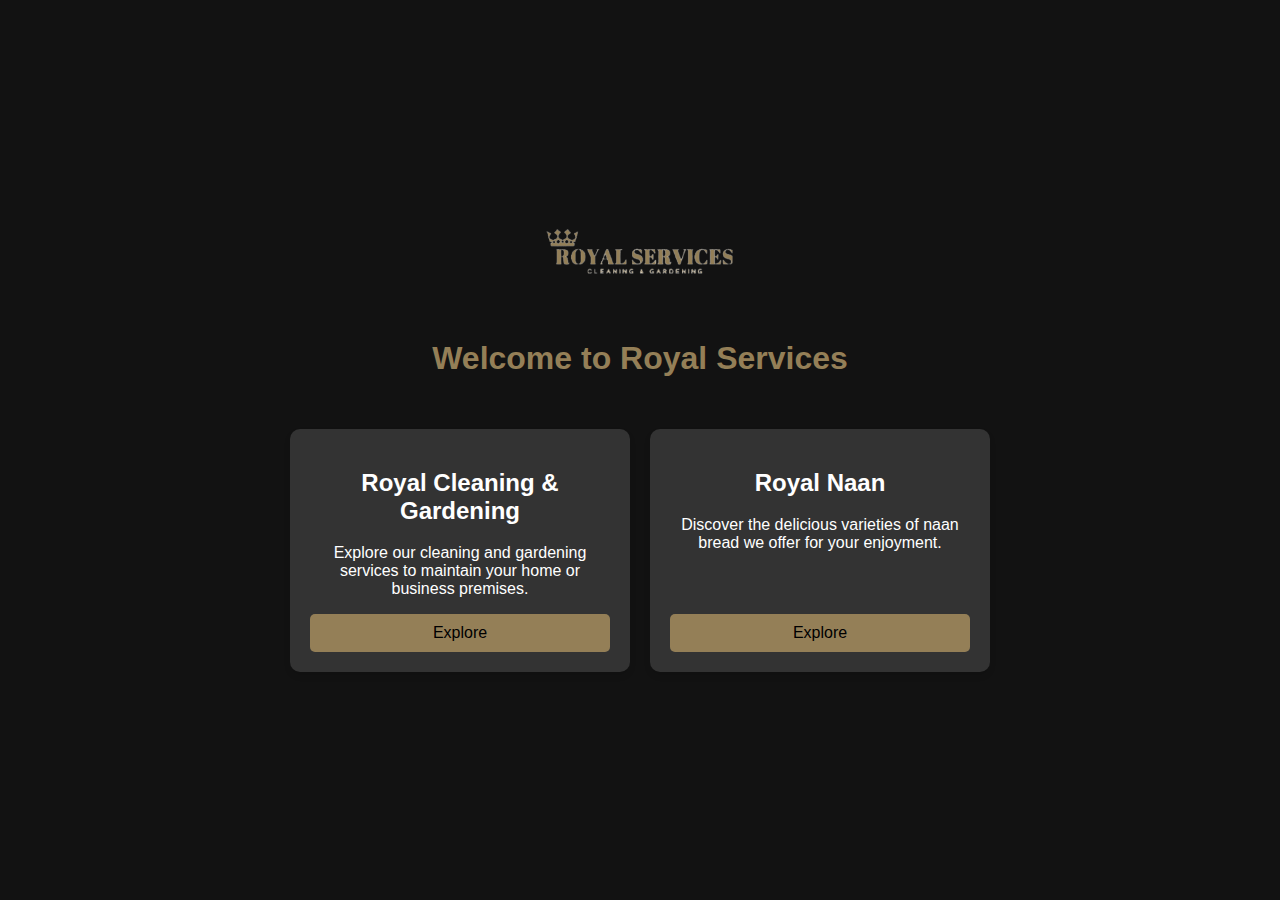
<file: index.html>
<!DOCTYPE html>
<html lang="en">
<head>
    <meta charset="UTF-8">
    <meta name="viewport" content="width=device-width, initial-scale=1.0">
    <title>Royal Services</title>
    <style>
        body {
            font-family: Arial, sans-serif;
            background-color: rgb(18, 18, 18); /* Changed background color to black */
            display: flex;
            flex-direction: column;
            justify-content: center;
            align-items: center;
            height: 100vh;
            margin: 0;
            color: white; /* Changed text color to white */
        }

        h1 {
            color:#947f57; /* Changed text color to gold */
        }

        .logo-img {
            max-width: 200px; /* Set maximum width for logo */
            margin-bottom: 20px; /* Add space below logo */
        }

        .buttons-container {
            display: flex;
            margin-top: 20px;
        }

        .button-card {
            background-color: #333; /* Darker background color for card */
            padding: 20px;
            border-radius: 10px;
            box-shadow: 0 4px 6px rgba(0, 0, 0, 0.1); /* Added box shadow */
            margin: 10px; /* Added margin between cards */
            flex: 1; /* Each card takes equal space */
            max-width: 300px; /* Limit maximum width of card */
            text-align: center; /* Center align content */
            display: flex;
            flex-direction: column;
            justify-content: space-between; /* Push button to the bottom */
        }

        button {
            padding: 10px 20px;
            font-size: 16px;
            border: none;
            background-color:#947f57; /* Changed button background color to gold */
            color: black; /* Changed text color to black */
            cursor: pointer;
            border-radius: 5px; /* Added border radius */
            width: 100%; /* Button width equal to parent width */
        }

        button:hover {
            background-color: #DAA520; /* Darker shade of gold on hover */
        }
    </style>
</head>
<body>
    <img src="images\Logo(4).png" alt="Royal Services Logo" class="logo-img"> <!-- Added logo -->
    <h1>Welcome to Royal Services</h1>
    <div class="buttons-container">
        <div class="button-card">
            <div>
                <h2>Royal Cleaning & Gardening</h2>
                <p>Explore our cleaning and gardening services to maintain your home or business premises.</p>
            </div>
            <button onclick="redirectToCleaning()">Explore</button>
        </div>
        <div class="button-card">
            <div>
                <h2>Royal Naan</h2>
                <p>Discover the delicious varieties of naan bread we offer for your enjoyment.</p>
            </div>
            <button onclick="redirectToNaan()">Explore</button>
        </div>
    </div>

    <script>
        function redirectToCleaning() {
            window.location.href = "cleaningmain.html";
        }

        function redirectToNaan() {
            window.location.href = "naanproducts.html";
        }
    </script>
</body>
</html>
</file>
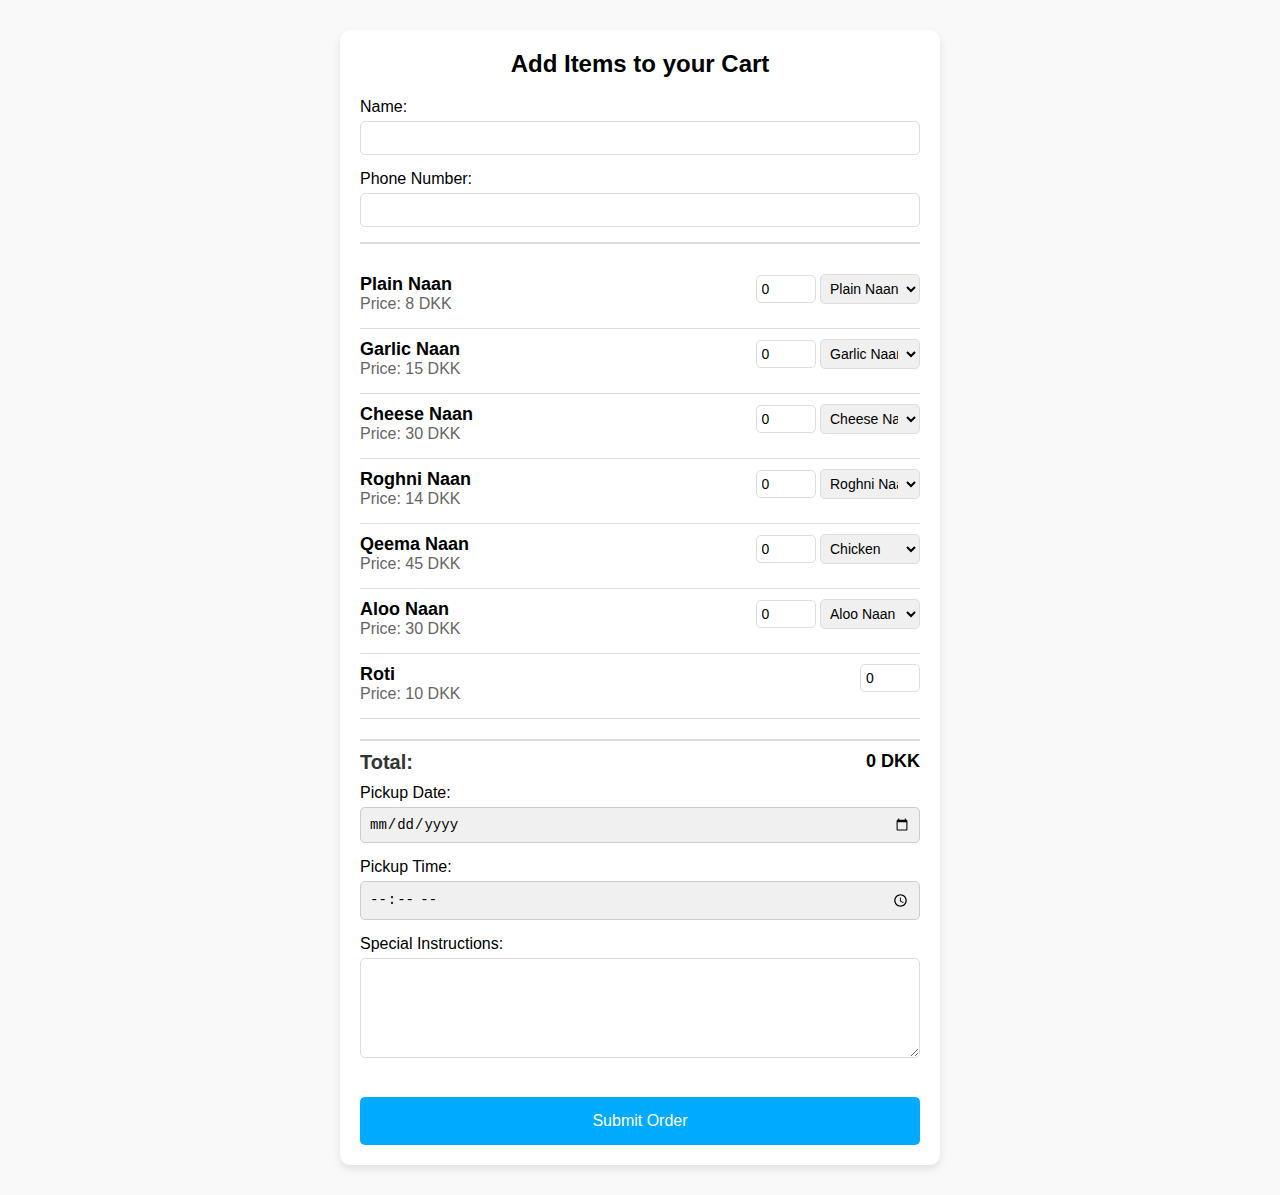
<file: form.html>
<!DOCTYPE html>
<html lang="en">
<head>
    <meta charset="UTF-8">
    <meta name="viewport" content="width=device-width, initial-scale=1.0">
    <title>Order Your Naan & Roti - Royal Naan</title>
    <style>
        * {
            margin: 0;
            padding: 0;
            box-sizing: border-box;
        }

        body {
            font-family: Arial, sans-serif;
            background-color: #f9f9f9;
        }

        .container {
            max-width: 600px;
            margin: 30px auto;
            padding: 20px;
            background-color: #fff;
            box-shadow: 0 4px 8px rgba(0, 0, 0, 0.1);
            border-radius: 10px;
        }

        h2 {
            text-align: center;
            margin-bottom: 20px;
        }

        .cart {
            border-top: 2px solid #ddd;
            padding-top: 20px;
        }

        .cart-item {
            display: flex;
            justify-content: space-between;
            padding: 10px 0;
            border-bottom: 1px solid #ddd;
        }

        .cart-item h3 {
            font-size: 18px;
        }

        .cart-item p {
            margin-bottom: 5px;
            color: #666;
        }

        .cart-item input,
        .cart-item select {
            width: 100px;
            padding: 5px;
            border-radius: 5px;
            border: 1px solid #ddd;
            font-size: 14px;
        }

        .cart-item input[type="number"] {
            width: 60px;
        }

        .cart-item .remove-btn {
            background-color: #f0f0f0;
            color: #333;
            border: none;
            padding: 5px 10px;
            border-radius: 5px;
            cursor: pointer;
        }

        .cart-item .remove-btn:hover {
            background-color: #ddd;
        }

        .total-section {
            display: flex;
            justify-content: space-between;
            padding: 10px 0;
            margin-top: 20px;
            font-size: 18px;
            font-weight: bold;
            border-top: 2px solid #ddd;
        }

        .total-section .total-label {
            font-size: 20px;
            color: #333;
        }

        .btn-submit {
            background-color: #00aaff; /* Blue color to match product page */
            color: white;
            border: none;
            padding: 15px;
            width: 100%;
            font-size: 16px;
            cursor: pointer;
            border-radius: 5px;
            margin-top: 20px;
            transition: background-color 0.3s;
        }

        .btn-submit:hover {
            background-color: #0088cc;
        }

        .form-group {
            margin-bottom: 15px;
        }

        .form-group label {
            display: block;
            margin-bottom: 5px;
        }

        .form-group input, .form-group select, .form-group textarea {
            width: 100%;
            padding: 8px;
            font-size: 14px;
            border-radius: 5px;
            border: 1px solid #ddd;
        }

        .form-group textarea {
            resize: vertical;
            height: 100px;
        }

        /* Modal Styles */
        .modal {
            display: none; 
            position: fixed;
            z-index: 1;
            left: 0;
            top: 0;
            width: 100%;
            height: 100%;
            overflow: auto;
            background-color: rgba(0, 0, 0, 0.4);
            padding-top: 60px;
        }

        .modal-content {
            background-color: #fff;
            margin: 5% auto;
            padding: 20px;
            border: 1px solid #888;
            width: 80%;
            max-width: 500px;
        }

        .modal-header {
            text-align: center;
            font-size: 24px;
        }

        .modal-body {
            margin: 20px 0;
        }

        .modal-footer {
            display: flex;
            justify-content: space-between;
        }

        .close {
            color: #aaa;
            font-size: 28px;
            font-weight: bold;
            cursor: pointer;
        }

        .close:hover,
        .close:focus {
            color: black;
            text-decoration: none;
            cursor: pointer;
        }

        /* Custom colors for input fields */
        input[type="date"], input[type="time"], select {
            background-color: #f0f0f0;
            border: 1px solid #ccc;
        }

    </style>
</head>
<body>

    <div class="container">
        <h2>Add Items to your Cart</h2>

        <form id="orderForm" action="https://docs.google.com/forms/d/e/https://docs.google.com/forms/d/e/1FAIpQLSdvsm_kVKfQahtoV5_XcO-gniV-kCAc6wRUOFFPpnzSJOFO_Q/viewform?usp=header/formResponse" method="POST">
            
            <!-- Customer Information -->
            <div class="form-group">
                <label for="customer-name">Name:</label>
                <input type="text" id="customer-name" name="entry.1122334455" required>
            </div>

            <div class="form-group">
                <label for="customer-phone">Phone Number:</label>
                <input type="tel" id="customer-phone" name="entry.2233445566" required>
            </div>

            <!-- Cart Items -->
            <div class="cart">
                <div class="cart-item">
                    <div>
                        <h3>Plain Naan</h3>
                        <p>Price: 8 DKK</p>
                    </div>
                    <div>
                        <input type="number" name="entry.6677889900" min="0" value="0" required onchange="calculateTotal()">
                        <select name="entry.1122334460" required>
                            <option value="Plain Naan">Plain Naan</option>
                        </select>
                    </div>
                </div>

                <div class="cart-item">
                    <div>
                        <h3>Garlic Naan</h3>
                        <p>Price: 15 DKK</p>
                    </div>
                    <div>
                        <input type="number" name="entry.6677889901" min="0" value="0" required onchange="calculateTotal()">
                        <select name="entry.1122334461" required>
                            <option value="Garlic Naan">Garlic Naan</option>
                        </select>
                    </div>
                </div>

                <div class="cart-item">
                    <div>
                        <h3>Cheese Naan</h3>
                        <p>Price: 30 DKK</p>
                    </div>
                    <div>
                        <input type="number" name="entry.6677889902" min="0" value="0" required onchange="calculateTotal()">
                        <select name="entry.1122334462" required>
                            <option value="Cheese Naan">Cheese Naan</option>
                        </select>
                    </div>
                </div>

                <div class="cart-item">
                    <div>
                        <h3>Roghni Naan</h3>
                        <p>Price: 14 DKK</p>
                    </div>
                    <div>
                        <input type="number" name="entry.6677889903" min="0" value="0" required onchange="calculateTotal()">
                        <select name="entry.1122334463" required>
                            <option value="Roghni Naan">Roghni Naan</option>
                        </select>
    
                    </div>
                </div>

                <div class="cart-item">
                    <div>
                        <h3>Qeema Naan</h3>
                        <p>Price: 45 DKK</p>
                    </div>
                    <div>
                        <input type="number" name="entry.6677889904" min="0" value="0" required onchange="calculateTotal()">
                        <select name="entry.1122334464" required>
                            <option value="Chicken">Chicken</option>
                            <option value="Beef">Beef</option>
                        </select>
                        
                    </div>
                </div>

                <div class="cart-item">
                    <div>
                        <h3>Aloo Naan</h3>
                        <p>Price: 30 DKK</p>
                    </div>
                    <div>
                        <input type="number" name="entry.6677889905" min="0" value="0" required onchange="calculateTotal()">
                        <select name="entry.1122334465" required>
                            <option value="Aloo Naan">Aloo Naan</option>
                        </select>
                        
                    </div>
                </div>

                <div class="cart-item">
                    <div>
                        <h3>Roti</h3>
                        <p>Price: 10 DKK</p>
                    </div>
                    <div>
                        <input type="number" name="entry.6677889906" min="0" value="0" required onchange="calculateTotal()">
                    </div>
                </div>
            </div>

            <div class="total-section">
                <div class="total-label">Total:</div>
                <div id="totalAmount">0 DKK</div>
            </div>

            <!-- Pickup Date and Time -->
            <div class="form-group">
                <label for="pickup-date">Pickup Date:</label>
                <input type="date" id="pickup-date" name="entry.3344556677" required>
            </div>

            <div class="form-group">
                <label for="pickup-time">Pickup Time:</label>
                <input type="time" id="pickup-time" name="entry.4455667788" required>
            </div>

            <!-- Special Instructions -->
            <div class="form-group">
                <label for="special-instructions">Special Instructions:</label>
                <textarea id="special-instructions" name="entry.5566778899"></textarea>
            </div>

            <button type="button" class="btn-submit" id="submitOrder">Submit Order</button>

        </form>
    </div>

    <!-- Modal for Confirmation -->
    <div id="orderModal" class="modal">
        <div class="modal-content">
            <div class="modal-header">
                <span class="close">&times;</span>
                <h2>Order Summary</h2>
            </div>
            <div class="modal-body" id="orderSummary">
                <!-- Order summary will be displayed here -->
            </div>
            <div class="modal-footer">
                <button type="button" id="cancelOrder">Cancel</button>
                <button type="button" id="confirmOrder">Confirm Order</button>
            </div>
        </div>
    </div>

    <script>
        // Real-time Total Calculation
        function calculateTotal() {
            let totalAmount = 0;
            const cartItems = document.querySelectorAll(".cart-item");

            cartItems.forEach(item => {
                const quantity = item.querySelector("input[type='number']").value;
                const price = parseInt(item.querySelector("p").innerText.split(" ")[1]);
                totalAmount += quantity * price;
            });

            document.getElementById("totalAmount").textContent = totalAmount + " DKK";
        }

        
        document.getElementById("submitOrder").addEventListener("click", function() {
            let summary = "Name: " + document.getElementById("customer-name").value + "\n";
            summary += "Phone Number: " + document.getElementById("customer-phone").value + "\n";
            summary += "Pickup Date: " + document.getElementById("pickup-date").value + "\n";
            summary += "Pickup Time: " + document.getElementById("pickup-time").value + "\n";
            summary += "Special Instructions: " + document.getElementById("special-instructions").value + "\n";

            let totalAmount = 0;
            const cartItems = document.querySelectorAll(".cart-item");
            cartItems.forEach(item => {
                const quantity = item.querySelector("input[type='number']").value;
                const price = parseInt(item.querySelector("p").innerText.split(" ")[1]);
                totalAmount += quantity * price;
            });

            summary += "Total Amount: " + totalAmount + " DKK";

            // Display order summary in the modal
            document.getElementById("orderSummary").textContent = summary;
            document.getElementById("orderModal").style.display = "block";
        });

        // Close modal
        document.querySelector(".close").onclick = function() {
            document.getElementById("orderModal").style.display = "none";
        }

        document.getElementById("cancelOrder").addEventListener("click", function() {
            document.getElementById("orderModal").style.display = "none";
        });

        document.getElementById("confirmOrder").addEventListener("click", function() {
            document.getElementById("orderForm").submit();
        });

        // Close modal when clicking outside the modal
        window.onclick = function(event) {
            if (event.target == document.getElementById("orderModal")) {
                document.getElementById("orderModal").style.display = "none";
            }
        }

        // Initialize real-time total calculation
        calculateTotal();
    </script>

</body>
</html>
</file>
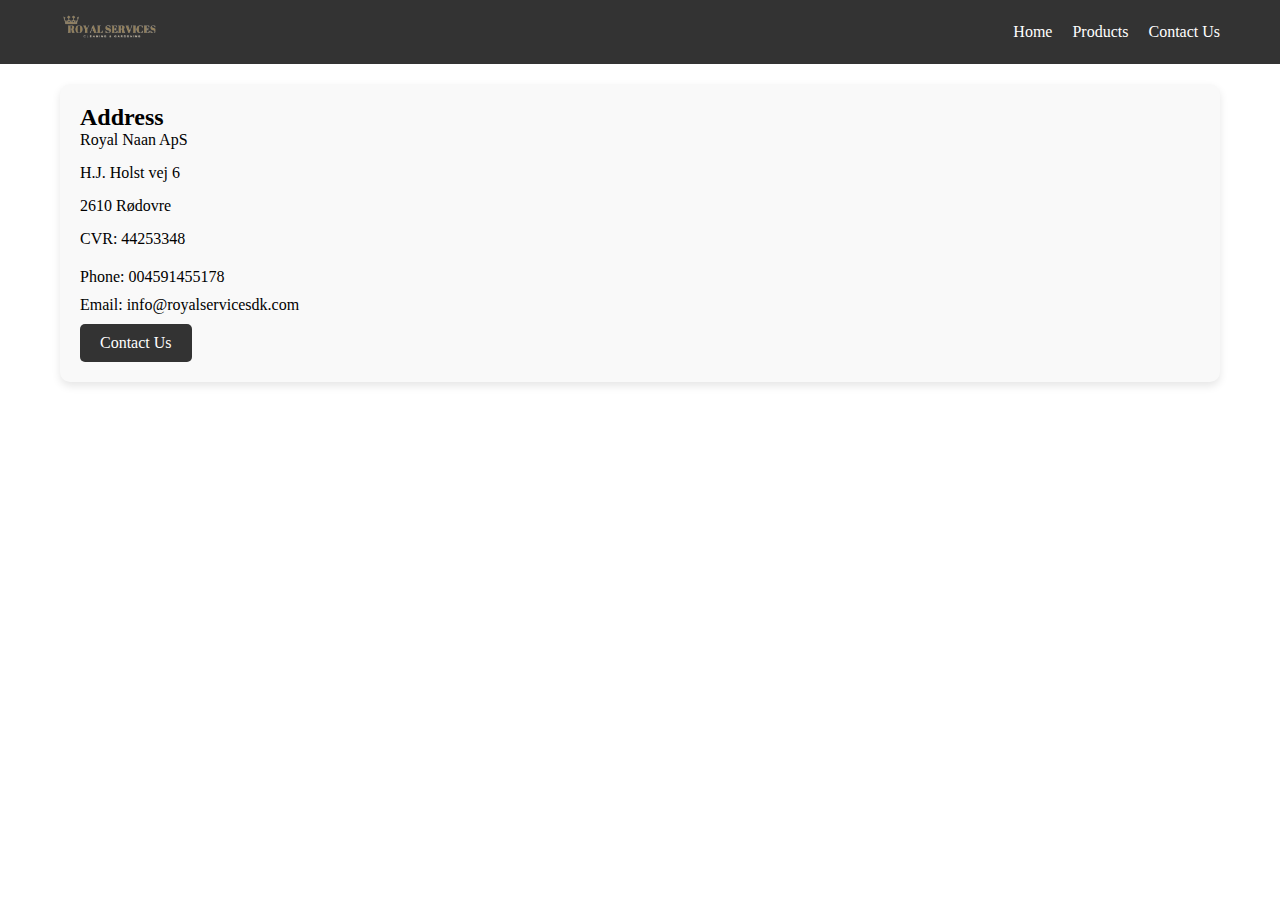
<file: naancontact.html>
<!DOCTYPE html>
<html lang="en">
<head>
    <meta charset="UTF-8">
    <meta name="viewport" content="width=device-width, initial-scale=1.0">
    <title>Royal Naan - Contact Us</title>
    <style>
        /* Resetting some default styles */
        * {
            margin: 0;
            padding: 0;
            box-sizing: border-box;
        }

        /* Basic styles for the navbar */
        .mobile-menu {
            background-color: #333;
            padding: 10px 0;
        }

        .container {
            max-width: 1200px;
            margin: 0 auto;
            padding: 0 20px;
        }

        .navbar {
            display: flex;
            justify-content: space-between;
            align-items: center;
        }

        .navbar img {
            height: 40px; /* Adjust as needed */
        }

        .menu-toggle {
            display: none; /* Hide by default for desktop */
            cursor: pointer;
        }

        .menu-toggle .bar {
            display: block;
            width: 25px;
            height: 3px;
            background-color: #fff;
            margin: 5px 0;
        }

        .nav {
            list-style: none;
            display: flex;
        }

        .nav-item {
            margin-right: 20px;
        }

        .nav-item:last-child {
            margin-right: 0;
        }

        .nav-item a {
            text-decoration: none;
            color: #fff;
        }

        /* Styles for mobile */
        @media screen and (max-width: 768px) {
            .menu-toggle {
                display: block;
            }

            .nav {
                display: none; /* Hide the nav by default on mobile */
                flex-direction: column;
                background-color: #333;
                padding: 10px;
            }

            .nav-item {
                margin: 10px 0;
            }

            .nav-item:last-child {
                margin-bottom: 0; /* Remove bottom margin for last nav item */
            }

            .nav-item a {
                color: #fff; /* Ensure links are visible */
            }

            .nav-item a:hover {
                color: #ccc; /* Hover effect for links */
            }

            /* Adjusted style to show nav when menu is toggled */
            .nav.active {
                display: flex;
            }
        }

        /* Card styles */
        .card {
            background-color: #f9f9f9;
            border-radius: 10px;
            box-shadow: 0 4px 8px rgba(0, 0, 0, 0.1);
            padding: 20px;
            margin-top: 20px;
        }

        .card p {
            margin-bottom: 15px;
        }

        .contact-details {
            margin-top: 20px;
        }

        .contact-details p {
            margin-bottom: 10px;
        }

        .btn {
            display: inline-block;
            padding: 10px 20px;
            background-color: #333;
            color: #fff;
            text-decoration: none;
            border-radius: 5px;
            transition: background-color 0.3s ease;
        }

        .btn:hover {
            background-color: #555;
        }
    </style>
</head>
<body>
    <!-- Navbar -->
    <header class="mobile-menu">
        <div class="container">
            <nav class="navbar">
                <a href="index.html"><img src="images/Logo(4).png" alt="Royal Naan"></a>
                <div class="menu-toggle" id="mobile-menu">
                    <span class="bar"></span>
                    <span class="bar bar1"></span>
                    <span class="bar bar2"></span>
                </div>
                <ul class="nav no-search">
                    <li class="nav-item"><a href="naanmain.html">Home</a></li>
                    <li class="nav-item"><a href="naanproducts.html">Products</a></li>
                    <li class="nav-item"><a href="naancontact.html">Contact Us</a></li>
                  
                </ul>
            </nav>
        </div>
    </header>
    <!-- Contact Details -->
    <div class="container">
        <div class="card">
            <h2>Address</h2>
            <p>Royal Naan ApS</p>
            <p>H.J. Holst vej 6</p>
            <p>2610 Rødovre</p>
            <p>CVR: 44253348</p>
            <div class="contact-details">
                <p>Phone: 004591455178</p>
                <p>Email: info@royalservicesdk.com</p>
            </div>
            <a href="tel:004591455178" class="btn">Contact Us</a>
        </div>
    </div>

    <script>
        // JavaScript to toggle the navigation menu
        document.addEventListener('DOMContentLoaded', function () {
            const menuToggle = document.getElementById('mobile-menu');
            const nav = document.querySelector('.nav');

            menuToggle.addEventListener('click', function () {
                nav.classList.toggle('active');
            });
        });
    </script>
</body>
</html>
</file>
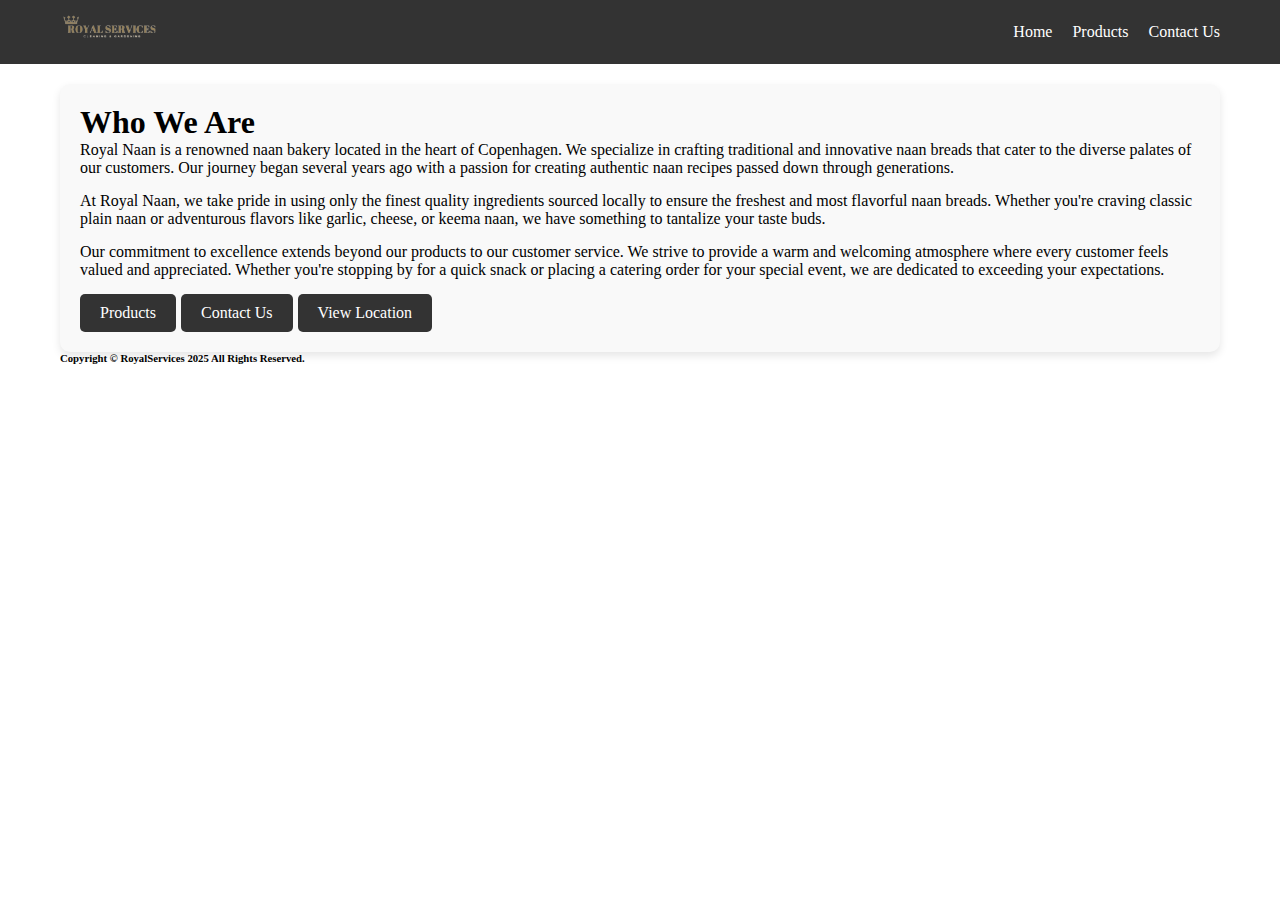
<file: naanmain.html>
<!DOCTYPE html>
<html lang="en">
<head>
    <meta charset="UTF-8">
    <meta name="viewport" content="width=device-width, initial-scale=1.0">
    <title>Royal Naan</title>
    <style>
        /* Resetting some default styles */
        * {
            margin: 0;
            padding: 0;
            box-sizing: border-box;
        }

        /* Basic styles for the navbar */
        .mobile-menu {
            background-color: #333;
            padding: 10px 0;
        }

        .container {
            max-width: 1200px;
            margin: 0 auto;
            padding: 0 20px;
        }

        .navbar {
            display: flex;
            justify-content: space-between;
            align-items: center;
        }

        .navbar img {
            height: 40px; /* Adjust as needed */
        }

        .menu-toggle {
            display: none; /* Hide by default for desktop */
            cursor: pointer;
        }

        .menu-toggle .bar {
            display: block;
            width: 25px;
            height: 3px;
            background-color: #fff;
            margin: 5px 0;
        }

        .nav {
            list-style: none;
            display: flex;
        }

        .nav-item {
            margin-right: 20px;
        }

        .nav-item:last-child {
            margin-right: 0;
        }

        .nav-item a {
            text-decoration: none;
            color: #fff;
        }

        /* Styles for mobile */
        @media screen and (max-width: 768px) {
            .menu-toggle {
                display: block;
            }

            .nav {
                display: none;
                flex-direction: column;
                background-color: #333;
                padding: 10px;
            }

            .nav-item {
                margin: 10px 0;
            }

            .nav-item li-active {
                background-color: #555;
            }

            /* Adjusted style to show nav when menu is toggled */
            .nav.active {
                display: flex;
            }
        }

        /* Card styles */
        .card {
            background-color: #f9f9f9;
            border-radius: 10px;
            box-shadow: 0 4px 8px rgba(0, 0, 0, 0.1);
            padding: 20px;
            margin-top: 20px;
        }

        .card p {
            margin-bottom: 15px;
        }

        .btn {
            display: inline-block;
            padding: 10px 20px;
            background-color: #333;
            color: #fff;
            text-decoration: none;
            border-radius: 5px;
            transition: background-color 0.3s ease;
            margin-right: 5px; /* Reduced margin between buttons */
        }

        .btn:hover {
            background-color: #555;
        }

        .btn-container {
            display: flex;
            justify-content: flex-start; /* Align buttons to the start */
            margin-top: 10px;
        }
    </style>
</head>
<body>
    <!-- Navbar -->
    <header class="mobile-menu">
        <div class="container">
            <nav class="navbar">
                <a href="index.html"><img src="images/Logo(4).png" alt="Royal Naan"></a>
                <div class="menu-toggle" id="mobile-menu">
                    <span class="bar"></span>
                    <span class="bar bar1"></span>
                    <span class="bar bar2"></span>
                </div>
                <ul class="nav no-search">
                    <li class="nav-item"><a href="naanmain.html">Home</a></li>
                    <li class="nav-item"><a href="naanproducts.html">Products</a></li>
                    <li class="nav-item"><a href="naancontact.html">Contact Us</a></li>
                </ul>
            </nav>
        </div>
    </header>
    <div class="container">
        <div class="card">
            <h1 style="text-shadow: #333 ;">Who We Are</h1>
            <p>Royal Naan is a renowned naan bakery located in the heart of Copenhagen. We specialize in crafting traditional and innovative naan breads that cater to the diverse palates of our customers. Our journey began several years ago with a passion for creating authentic naan recipes passed down through generations.</p>
            <p>At Royal Naan, we take pride in using only the finest quality ingredients sourced locally to ensure the freshest and most flavorful naan breads. Whether you're craving classic plain naan or adventurous flavors like garlic, cheese, or keema naan, we have something to tantalize your taste buds.</p>
            <p>Our commitment to excellence extends beyond our products to our customer service. We strive to provide a warm and welcoming atmosphere where every customer feels valued and appreciated. Whether you're stopping by for a quick snack or placing a catering order for your special event, we are dedicated to exceeding your expectations.</p>
            <div class="btn-container">
                <a href="naanproducts.html" class="btn">Products</a>
                <a href="naancontact.html" class="btn">Contact Us</a>
                <a href="https://www.google.com/maps/place/Royal+Naan+ApS/@55.6720057,12.438674,17z/data=!3m1!4b1!4m6!3m5!1s0x465251374ba1d3c5:0x8fdb530b614f5ec6!8m2!3d55.6720057!4d12.4412489!16s%2Fg%2F11mr2_wpdn?entry=ttu&g_ep=EgoyMDI1MDIxMi4wIKXMDSoASAFQAw%3D%3D" class="btn">View Location</a>
            </div>
        </div>
    </div>
    <section class="copyright">
        <div class="container">
            <div class="copyright-txt">
                <h6>Copyright © RoyalServices 2025 All Rights Reserved.</h6>
            </div>
        </div>
    </section>

    <script>
        // JavaScript to toggle the navigation menu
        document.addEventListener('DOMContentLoaded', function () {
            const menuToggle = document.getElementById('mobile-menu');
            const nav = document.querySelector('.nav');

            menuToggle.addEventListener('click', function () {
                nav.classList.toggle('active');
            });
        });
    </script>
</body>
</html>
</file>
